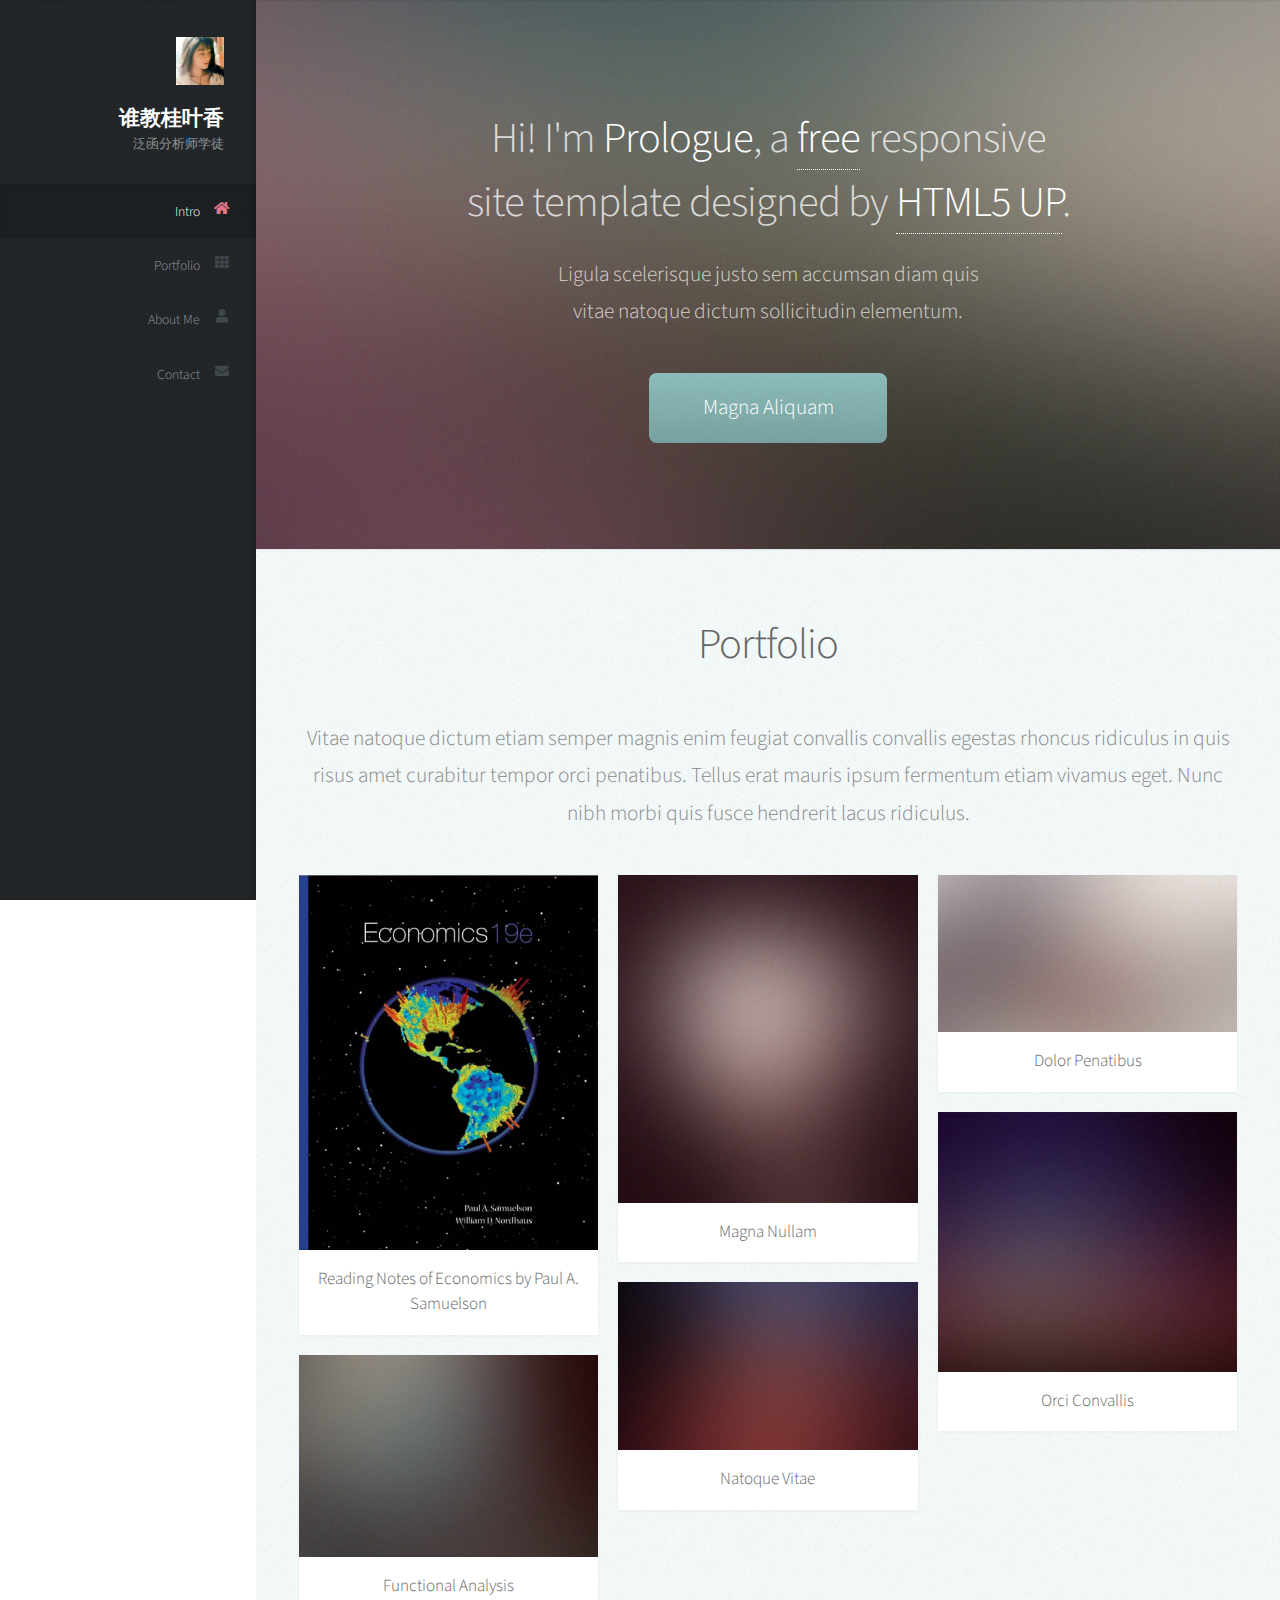
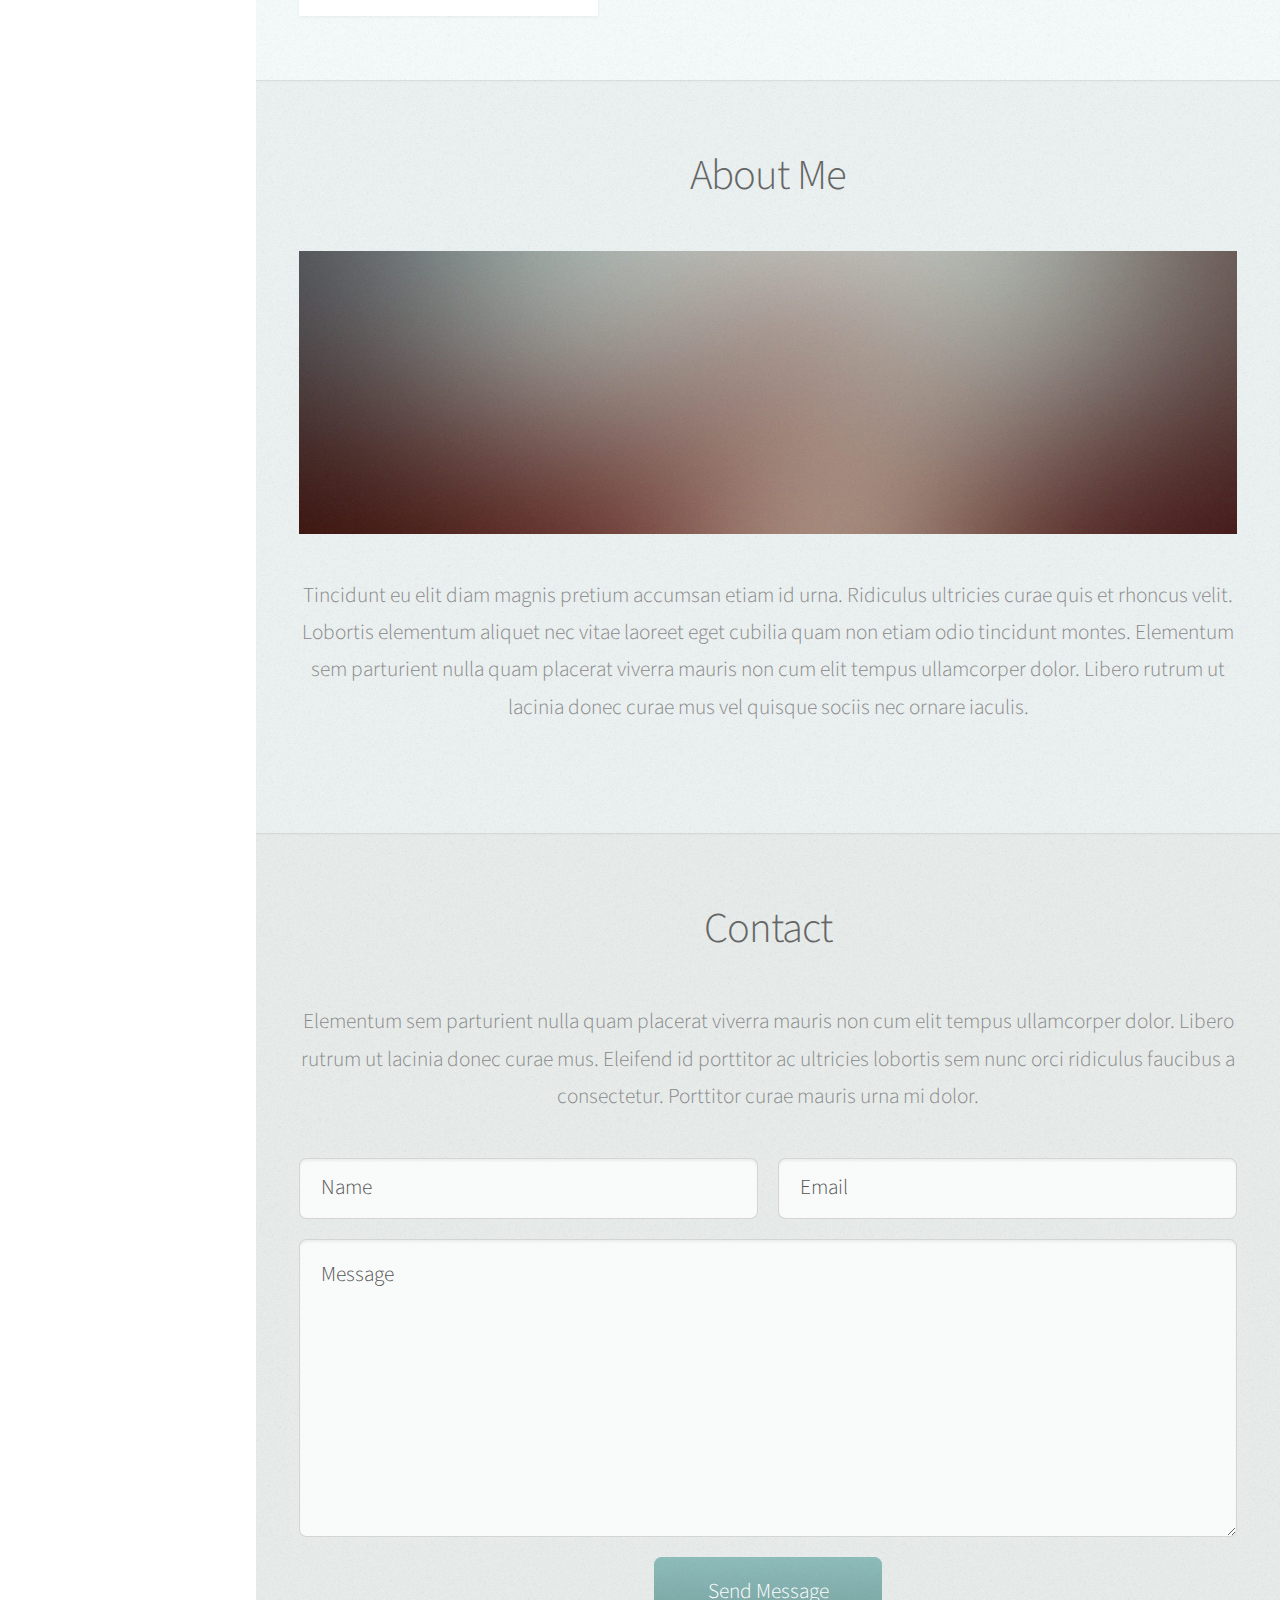
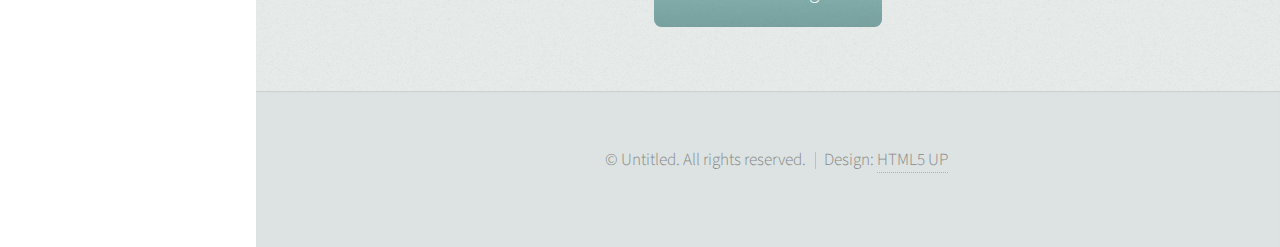
<file: index.html>
<!DOCTYPE HTML>
<!--
	Prologue by HTML5 UP
	html5up.net | @ajlkn
	Free for personal and commercial use under the CCA 3.0 license (html5up.net/license)
-->
<html>
	<head>
		<title>敝帚虽微亦自珍</title>
		<meta charset="utf-8" />
		<meta name="viewport" content="width=device-width, initial-scale=1, user-scalable=no" />
		<link rel="stylesheet" href="assets/css/main.css" />
	</head>
	<body class="is-preload">

		<!-- Header -->
			<div id="header">

				<div class="top">

					<!-- Logo -->
						<div id="logo">
							<span class="image avatar48"><img src="images/zard.jpg" alt="" /></span>
							<h1 id="title">谁教桂叶香</h1>
							<p>泛函分析师学徒</p>
						</div>

					<!-- Nav -->
						<nav id="nav">
							<ul>
								<li><a href="#top" id="top-link"><span class="icon solid fa-home">Intro</span></a></li>
								<li><a href="#portfolio" id="portfolio-link"><span class="icon solid fa-th">Portfolio</span></a></li>
								<li><a href="#about" id="about-link"><span class="icon solid fa-user">About Me</span></a></li>
								<li><a href="#contact" id="contact-link"><span class="icon solid fa-envelope">Contact</span></a></li>
							</ul>
						</nav>

				</div>




			</div>

		<!-- Main -->
			<div id="main">

				<!-- Intro -->
					<section id="top" class="one dark cover">
						<div class="container">

							<header>
								<h2 class="alt">Hi! I'm <strong>Prologue</strong>, a <a href="http://html5up.net/license">free</a> responsive<br />
								site template designed by <a href="http://html5up.net">HTML5 UP</a>.</h2>
								<p>Ligula scelerisque justo sem accumsan diam quis<br />
								vitae natoque dictum sollicitudin elementum.</p>
							</header>

							<footer>
								<a href="#portfolio" class="button scrolly">Magna Aliquam</a>
							</footer>

						</div>
					</section>

				<!-- Portfolio -->
					<section id="portfolio" class="two">
						<div class="container">

							<header>
								<h2>Portfolio</h2>
							</header>

							<p>Vitae natoque dictum etiam semper magnis enim feugiat convallis convallis
							egestas rhoncus ridiculus in quis risus amet curabitur tempor orci penatibus.
							Tellus erat mauris ipsum fermentum etiam vivamus eget. Nunc nibh morbi quis
							fusce hendrerit lacus ridiculus.</p>

							<div class="row">
								<div class="col-4 col-12-mobile">
									<article class="item">
										<a href="Economics-Samuelson.html" class="image fit"><img src="images/EconomicsCover.jpg" alt="" /></a>
										<header>
											<h3>Reading Notes of Economics by Paul A. Samuelson</h3>
										</header>
									</article>
									<article class="item">
										<a href="#" class="image fit"><img src="images/pic03.jpg" alt="" /></a>
										<header>
											<h3>Functional Analysis</h3>
										</header>
									</article>
								</div>
								<div class="col-4 col-12-mobile">
									<article class="item">
										<a href="#" class="image fit"><img src="images/pic04.jpg" alt="" /></a>
										<header>
											<h3>Magna Nullam</h3>
										</header>
									</article>
									<article class="item">
										<a href="#" class="image fit"><img src="images/pic05.jpg" alt="" /></a>
										<header>
											<h3>Natoque Vitae</h3>
										</header>
									</article>
								</div>
								<div class="col-4 col-12-mobile">
									<article class="item">
										<a href="#" class="image fit"><img src="images/pic06.jpg" alt="" /></a>
										<header>
											<h3>Dolor Penatibus</h3>
										</header>
									</article>
									<article class="item">
										<a href="#" class="image fit"><img src="images/pic07.jpg" alt="" /></a>
										<header>
											<h3>Orci Convallis</h3>
										</header>
									</article>
								</div>
							</div>

						</div>
					</section>

				<!-- About Me -->
					<section id="about" class="three">
						<div class="container">

							<header>
								<h2>About Me</h2>
							</header>

							<a href="#" class="image featured"><img src="images/pic08.jpg" alt="" /></a>

							<p>Tincidunt eu elit diam magnis pretium accumsan etiam id urna. Ridiculus
							ultricies curae quis et rhoncus velit. Lobortis elementum aliquet nec vitae
							laoreet eget cubilia quam non etiam odio tincidunt montes. Elementum sem
							parturient nulla quam placerat viverra mauris non cum elit tempus ullamcorper
							dolor. Libero rutrum ut lacinia donec curae mus vel quisque sociis nec
							ornare iaculis.</p>

						</div>
					</section>

				<!-- Contact -->
					<section id="contact" class="four">
						<div class="container">

							<header>
								<h2>Contact</h2>
							</header>

							<p>Elementum sem parturient nulla quam placerat viverra
							mauris non cum elit tempus ullamcorper dolor. Libero rutrum ut lacinia
							donec curae mus. Eleifend id porttitor ac ultricies lobortis sem nunc
							orci ridiculus faucibus a consectetur. Porttitor curae mauris urna mi dolor.</p>

							<form method="post" action="https://formspree.io/f/xwkwjerg">
								<div class="row">
									<div class="col-6 col-12-mobile"><input type="text" name="name" placeholder="Name" /></div>
									<div class="col-6 col-12-mobile"><input type="text" name="email" placeholder="Email" /></div>
									<div class="col-12">
										<textarea name="message" placeholder="Message"></textarea>
									</div>
									<div class="col-12">
										<input type="submit" value="Send Message" />
									</div>
								</div>
							</form>

						</div>
					</section>

			</div>

		<!-- Footer -->
			<div id="footer">

				<!-- Copyright -->
					<ul class="copyright">
						<li>&copy; Untitled. All rights reserved.</li><li>Design: <a href="http://html5up.net">HTML5 UP</a></li>
					</ul>

			</div>

		<!-- Scripts -->
			<script src="assets/js/jquery.min.js"></script>
			<script src="assets/js/jquery.scrolly.min.js"></script>
			<script src="assets/js/jquery.scrollex.min.js"></script>
			<script src="assets/js/browser.min.js"></script>
			<script src="assets/js/breakpoints.min.js"></script>
			<script src="assets/js/util.js"></script>
			<script src="assets/js/main.js"></script>

	</body>
</html>
</file>
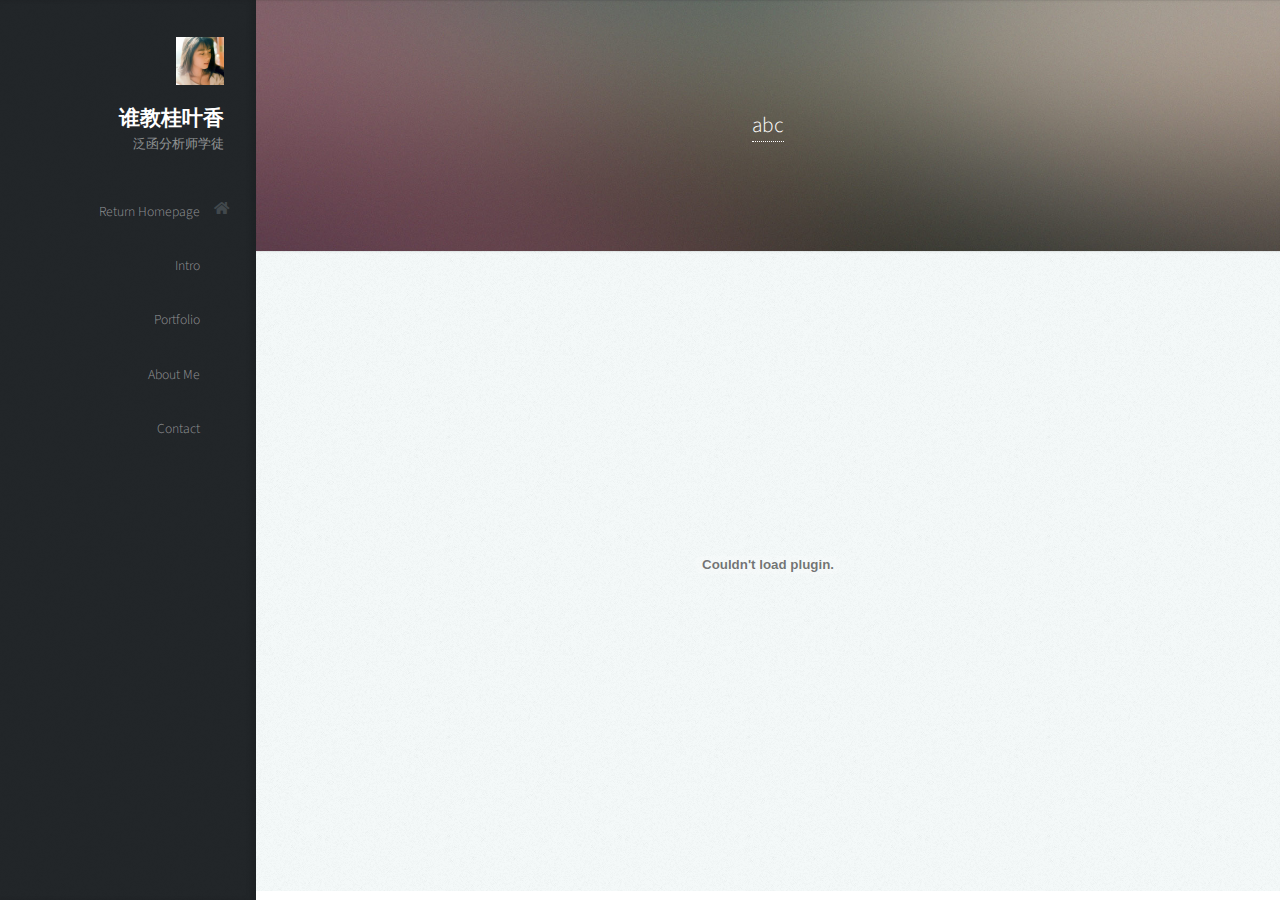
<file: Economics-Samuelson.html>
<!DOCTYPE HTML>
<!--
	Prologue by HTML5 UP
	html5up.net | @ajlkn
	Free for personal and commercial use under the CCA 3.0 license (html5up.net/license)
-->
<html>
	<head>
		<title>Prologue by HTML5 UP</title>
		<meta charset="utf-8" />
		<meta name="viewport" content="width=device-width, initial-scale=1, user-scalable=no" />
		<link rel="stylesheet" href="assets/css/main.css" />
		<style type="text/css">
			span.span1:hover {
				color: #E27689;
				border-bottom-color: rgba(255, 255, 255, 0);
			}

			li.li1:hover{
				color: #E27689;
				border-bottom-color: rgba(255, 255, 255, 0);			
			}
		</style>


	</head>
	<body class="is-preload">

		<!-- Header -->
			<div id="header">

				<div class="top">

					<!-- Logo -->
						<div id="logo">
							<span class="image avatar48"><img src="images/zard.jpg" alt="" /></span>
							<h1 id="title">谁教桂叶香</h1>
							<p>泛函分析师学徒</p>
						</div>

					<!-- Nav -->
						<nav id="nav">
							<ul>
								<li><a href="index.html" id="index-link"><span class="span1 icon solid fa-home">Return Homepage</span></a></li>								
								<li class="li1"><a href="#top" id="top-link"><span >Intro</span></a></li>
								<li><a href="#portfolio" id="portfolio-link"><span>Portfolio</span></a></li>
								<li><a href="#about" id="about-link"><span>About Me</span></a></li>
								<li><a href="#contact" id="contact-link"><span>Contact</span></a></li>
							</ul>
						</nav>

				</div>

			</div>

			<!-- Main -->
				<div id="main">
					<section class="one dark cover">
						<div class="container">
							<a>abc</a>
						</div>							
					</section>
				

		
					<section class="two">
						<div class="container">
						<embed src="pdfs/e1.pdf" height="500" width="900">	
						</div>				 
					</section>

				</div>


		<!-- Scripts -->
			<script src="assets/js/jquery.min.js"></script>
			<script src="assets/js/jquery.scrolly.min.js"></script>
			<script src="assets/js/jquery.scrollex.min.js"></script>
			<script src="assets/js/browser.min.js"></script>
			<script src="assets/js/breakpoints.min.js"></script>
			<script src="assets/js/util.js"></script>
			<script src="assets/js/main.js"></script>

	</body>
</html>
</file>
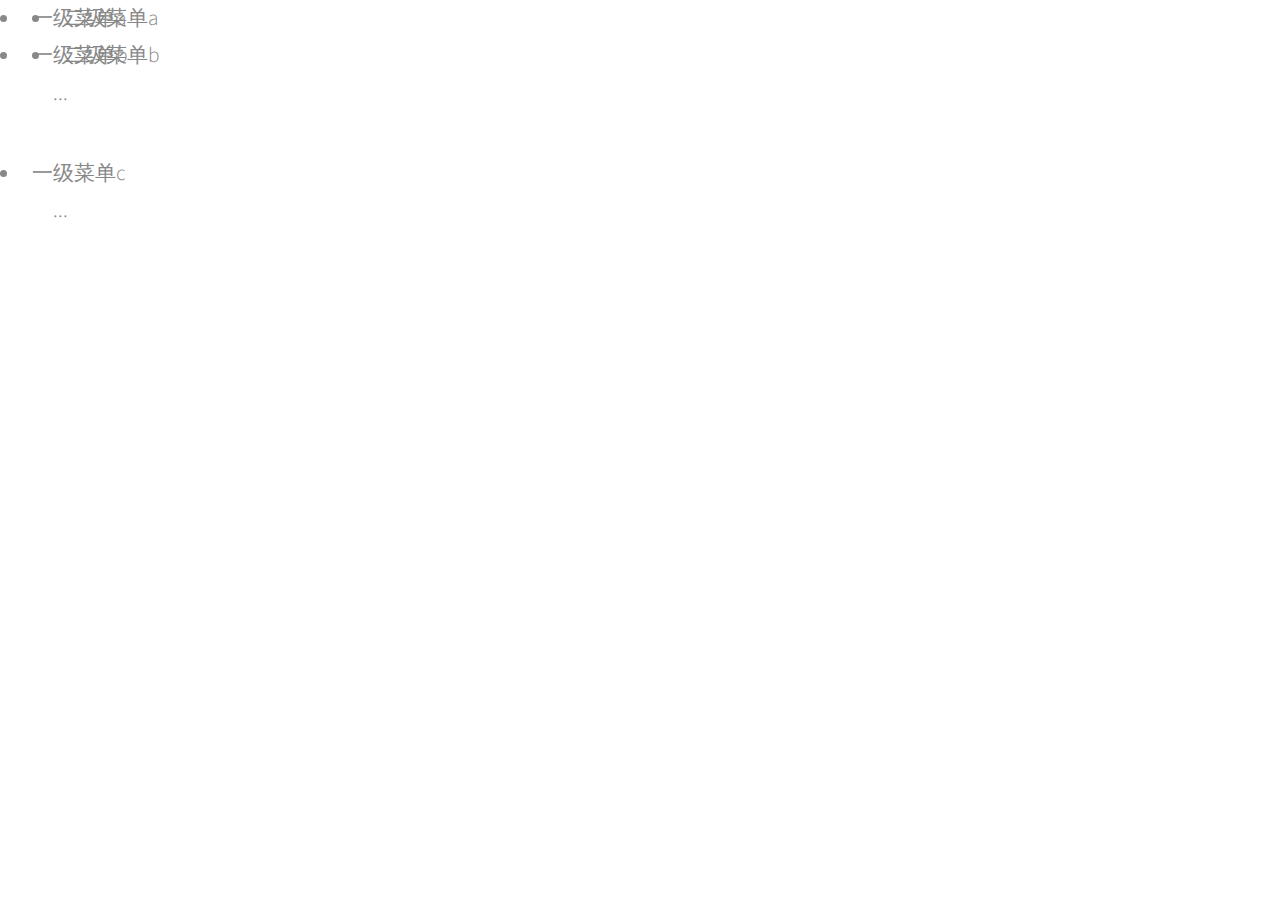
<file: test1.html>
<!DOCTYPE HTML>
<!--
	Prologue by HTML5 UP
	html5up.net | @ajlkn
	Free for personal and commercial use under the CCA 3.0 license (html5up.net/license)
-->
<html>
	<head>
		<title>Prologue by HTML5 UP</title>
		<meta charset="utf-8" />
		<meta name="viewport" content="width=device-width, initial-scale=1, user-scalable=no" />
		<link rel="stylesheet" href="assets/css/main.css" />
		<style type="text/css">
.Bul,.Cul{
    display:none;  
}
.Ali{
    position:relative;
}
.Bul{
    position:absolute;
    top:0;   
}
.Cul{
    position:absolute;
    top:0;  
}
.Ali:hover .Bul{   
    display:block;
}
.Bli:hover .Cul{  
    display:block;
}
</style>


	</head>
	<body class="is-preload">


<div>
<ul class="Aul">
    <li class="Ali">          
        <span>一级菜单a</span>
        <ul class="Bul">
            <li class="Bli">       
                <span>二级菜单a</span>
                <ul class="Cul">
                    <li class="Cli">       
                        <span>三级菜单a</span>
                    </li>
                    <li class="Cli">       
                        <span>三级菜单b</span>
                    </li>
                </ul>
            </li>
            <li class="Bli">       
                <span>二级菜单b</span>
                <ul class="Cul">   
                    <li class="Cli">       
                        <span>三级菜单a</span>
                    </li>
                    <li class="Cli">        
                        <span>三级菜单b</span>
                    </li>
                </ul>
            </li>
        </ul>
    </li>
    <li>
        <span>一级菜单b</span>
        <ul>...</ul>
    </li>
    <li class="Ali">
        <span>一级菜单c</span>
        <ul>...</ul>
    </li>
</ul>
</div>







	



		<!-- Scripts -->
			<script src="assets/js/jquery.min.js"></script>
			<script src="assets/js/jquery.scrolly.min.js"></script>
			<script src="assets/js/jquery.scrollex.min.js"></script>
			<script src="assets/js/browser.min.js"></script>
			<script src="assets/js/breakpoints.min.js"></script>
			<script src="assets/js/util.js"></script>
			<script src="assets/js/main.js"></script>

	</body>
</html>
</file>
<file: assets/css/main.css>
@import url("fontawesome-all.min.css");
@import url("https://fonts.googleapis.com/css?family=Source+Sans+Pro:300,300italic,400,600");

/*
	Prologue by HTML5 UP
	html5up.net | @ajlkn
	Free for personal and commercial use under the CCA 3.0 license (html5up.net/license)
*/

html, body, div, span, applet, object,
iframe, h1, h2, h3, h4, h5, h6, p, blockquote,
pre, a, abbr, acronym, address, big, cite,
code, del, dfn, em, img, ins, kbd, q, s, samp,
small, strike, strong, sub, sup, tt, var, b,
u, i, center, dl, dt, dd, ol, ul, li, fieldset,
form, label, legend, table, caption, tbody,
tfoot, thead, tr, th, td, article, aside,
canvas, details, embed, figure, figcaption,
footer, header, hgroup, menu, nav, output, ruby,
section, summary, time, mark, audio, video {
	margin: 0;
	padding: 0;
	border: 0;
	font-size: 100%;
	font: inherit;
	vertical-align: baseline;}

article, aside, details, figcaption, figure,
footer, header, hgroup, menu, nav, section {
	display: block;}

body {
	line-height: 1;
}

ol, ul {
	list-style: none;
}

blockquote, q {
	quotes: none;
}

	blockquote:before, blockquote:after, q:before, q:after {
		content: '';
		content: none;
	}

table {
	border-collapse: collapse;
	border-spacing: 0;
}

body {
	-webkit-text-size-adjust: none;
}

mark {
	background-color: transparent;
	color: inherit;
}

input::-moz-focus-inner {
	border: 0;
	padding: 0;
}

input, select, textarea {
	-moz-appearance: none;
	-webkit-appearance: none;
	-ms-appearance: none;
	appearance: none;
}

/* Basic */

	html {
		box-sizing: border-box;
	}

	*, *:before, *:after {
		box-sizing: inherit;
	}

	body {
		background: #fff;
		font-family: 'Source Sans Pro', sans-serif;
		font-size: 19pt;
		font-weight: 300;
		line-height: 1.75em;
		color: #888;
	}

		body.is-preload *, body.is-preload *:before, body.is-preload *:after {
			-moz-animation: none !important;
			-webkit-animation: none !important;
			-ms-animation: none !important;
			animation: none !important;
			-moz-transition: none !important;
			-webkit-transition: none !important;
			-ms-transition: none !important;
			transition: none !important;
		}

	input, textarea, select {
		font-family: 'Source Sans Pro', sans-serif;
		font-size: 19pt;
		font-weight: 300;
		line-height: 1.75em;
		color: #888;
	}

	h1, h2, h3, h4, h5, h6 {
		font-weight: 300;
		color: #666;
		line-height: 1.5em;
	}

	h1 a, h2 a, h3 a, h4 a, h5 a, h6 a {
		color: inherit;
		text-decoration: none;
	}

		h1 a strong, h2 a strong, h3 a strong, h4 a strong, h5 a strong, h6 a strong {
			color: #333;
		}

	h2 {
		font-size: 2em;
		letter-spacing: -1px;
	}

		h2.alt {
			color: #888;
		}

			h2.alt strong {
				color: #666;
			}

	h3 {
		font-size: 1.5em;
	}

	header {
		margin: 0 0 2em 0;
	}

		header > p {
			margin: 1em 0 0 0;
		}

	footer {
		margin: 2em 0 0 0;
	}

	strong, b {
		font-weight: 300;
		color: #666;
	}

	em, i {
		font-style: italic;
	}

	a {
		text-decoration: none;
		color: inherit;
		border-bottom: dotted 1px rgba(128, 128, 128, 0.5);
		-moz-transition: color 0.35s ease-in-out, border-bottom-color 0.35s ease-in-out;
		-webkit-transition: color 0.35s ease-in-out, border-bottom-color 0.35s ease-in-out;
		-ms-transition: color 0.35s ease-in-out, border-bottom-color 0.35s ease-in-out;
		transition: color 0.35s ease-in-out, border-bottom-color 0.35s ease-in-out;
		outline: 0;
	}

		a:hover {
			color: #E27689;
			border-bottom-color: rgba(255, 255, 255, 0);
		}

	sub {
		position: relative;
		top: 0.5em;
		font-size: 0.8em;
	}

	sup {
		position: relative;
		top: -0.5em;
		font-size: 0.8em;
	}

	hr {
		border: 0;
		border-top: solid 1px #ddd;
	}

	blockquote {
		border-left: solid 0.5em #ddd;
		padding: 1em 0 1em 2em;
		font-style: italic;
	}

	p, ul, ol, dl, table {
		margin-bottom: 2em;
	}

	br.clear {
		clear: both;
	}

/* Container */

	.container {
		margin: 0 auto;
		max-width: 100%;
		width: 1400px;
	}

		@media screen and (min-width: 961px) and (max-width: 1880px) {

			.container {
				width: 1200px;
			}

		}

		@media screen and (min-width: 961px) and (max-width: 1620px) {

			.container {
				width: 960px;
			}

		}

		@media screen and (min-width: 961px) and (max-width: 1320px) {

			.container {
				width: 100%;
			}

		}

		@media screen and (max-width: 960px) {

			.container {
				width: 100%;
			}

		}

		@media screen and (max-width: 736px) {

			.container {
				width: 100%;
			}

		}

/* Row */

	.row {
		display: flex;
		flex-wrap: wrap;
		box-sizing: border-box;
		align-items: stretch;
	}

		.row > * {
			box-sizing: border-box;
		}

		.row.gtr-uniform > * > :last-child {
			margin-bottom: 0;
		}

		.row.aln-left {
			justify-content: flex-start;
		}

		.row.aln-center {
			justify-content: center;
		}

		.row.aln-right {
			justify-content: flex-end;
		}

		.row.aln-top {
			align-items: flex-start;
		}

		.row.aln-middle {
			align-items: center;
		}

		.row.aln-bottom {
			align-items: flex-end;
		}

		.row > .imp {
			order: -1;
		}

		.row > .col-1 {
			width: 8.33333%;
		}

		.row > .off-1 {
			margin-left: 8.33333%;
		}

		.row > .col-2 {
			width: 16.66667%;
		}

		.row > .off-2 {
			margin-left: 16.66667%;
		}

		.row > .col-3 {
			width: 25%;
		}

		.row > .off-3 {
			margin-left: 25%;
		}

		.row > .col-4 {
			width: 33.33333%;
		}

		.row > .off-4 {
			margin-left: 33.33333%;
		}

		.row > .col-5 {
			width: 41.66667%;
		}

		.row > .off-5 {
			margin-left: 41.66667%;
		}

		.row > .col-6 {
			width: 50%;
		}

		.row > .off-6 {
			margin-left: 50%;
		}

		.row > .col-7 {
			width: 58.33333%;
		}

		.row > .off-7 {
			margin-left: 58.33333%;
		}

		.row > .col-8 {
			width: 66.66667%;
		}

		.row > .off-8 {
			margin-left: 66.66667%;
		}

		.row > .col-9 {
			width: 75%;
		}

		.row > .off-9 {
			margin-left: 75%;
		}

		.row > .col-10 {
			width: 83.33333%;
		}

		.row > .off-10 {
			margin-left: 83.33333%;
		}

		.row > .col-11 {
			width: 91.66667%;
		}

		.row > .off-11 {
			margin-left: 91.66667%;
		}

		.row > .col-12 {
			width: 100%;
		}

		.row > .off-12 {
			margin-left: 100%;
		}

		.row.gtr-0 {
			margin-top: 0px;
			margin-left: 0px;
		}

			.row.gtr-0 > * {
				padding: 0px 0 0 0px;
			}

			.row.gtr-0.gtr-uniform {
				margin-top: 0px;
			}

				.row.gtr-0.gtr-uniform > * {
					padding-top: 0px;
				}

		.row.gtr-25 {
			margin-top: -10px;
			margin-left: -10px;
		}

			.row.gtr-25 > * {
				padding: 10px 0 0 10px;
			}

			.row.gtr-25.gtr-uniform {
				margin-top: -10px;
			}

				.row.gtr-25.gtr-uniform > * {
					padding-top: 10px;
				}

		.row.gtr-50 {
			margin-top: -20px;
			margin-left: -20px;
		}

			.row.gtr-50 > * {
				padding: 20px 0 0 20px;
			}

			.row.gtr-50.gtr-uniform {
				margin-top: -20px;
			}

				.row.gtr-50.gtr-uniform > * {
					padding-top: 20px;
				}

		.row {
			margin-top: -40px;
			margin-left: -40px;
		}

			.row > * {
				padding: 40px 0 0 40px;
			}

			.row.gtr-uniform {
				margin-top: -40px;
			}

				.row.gtr-uniform > * {
					padding-top: 40px;
				}

		.row.gtr-150 {
			margin-top: -60px;
			margin-left: -60px;
		}

			.row.gtr-150 > * {
				padding: 60px 0 0 60px;
			}

			.row.gtr-150.gtr-uniform {
				margin-top: -60px;
			}

				.row.gtr-150.gtr-uniform > * {
					padding-top: 60px;
				}

		.row.gtr-200 {
			margin-top: -80px;
			margin-left: -80px;
		}

			.row.gtr-200 > * {
				padding: 80px 0 0 80px;
			}

			.row.gtr-200.gtr-uniform {
				margin-top: -80px;
			}

				.row.gtr-200.gtr-uniform > * {
					padding-top: 80px;
				}

		@media screen and (min-width: 961px) and (max-width: 1880px) {

			.row {
				display: flex;
				flex-wrap: wrap;
				box-sizing: border-box;
				align-items: stretch;
			}

				.row > * {
					box-sizing: border-box;
				}

				.row.gtr-uniform > * > :last-child {
					margin-bottom: 0;
				}

				.row.aln-left {
					justify-content: flex-start;
				}

				.row.aln-center {
					justify-content: center;
				}

				.row.aln-right {
					justify-content: flex-end;
				}

				.row.aln-top {
					align-items: flex-start;
				}

				.row.aln-middle {
					align-items: center;
				}

				.row.aln-bottom {
					align-items: flex-end;
				}

				.row > .imp-wide {
					order: -1;
				}

				.row > .col-1-wide {
					width: 8.33333%;
				}

				.row > .off-1-wide {
					margin-left: 8.33333%;
				}

				.row > .col-2-wide {
					width: 16.66667%;
				}

				.row > .off-2-wide {
					margin-left: 16.66667%;
				}

				.row > .col-3-wide {
					width: 25%;
				}

				.row > .off-3-wide {
					margin-left: 25%;
				}

				.row > .col-4-wide {
					width: 33.33333%;
				}

				.row > .off-4-wide {
					margin-left: 33.33333%;
				}

				.row > .col-5-wide {
					width: 41.66667%;
				}

				.row > .off-5-wide {
					margin-left: 41.66667%;
				}

				.row > .col-6-wide {
					width: 50%;
				}

				.row > .off-6-wide {
					margin-left: 50%;
				}

				.row > .col-7-wide {
					width: 58.33333%;
				}

				.row > .off-7-wide {
					margin-left: 58.33333%;
				}

				.row > .col-8-wide {
					width: 66.66667%;
				}

				.row > .off-8-wide {
					margin-left: 66.66667%;
				}

				.row > .col-9-wide {
					width: 75%;
				}

				.row > .off-9-wide {
					margin-left: 75%;
				}

				.row > .col-10-wide {
					width: 83.33333%;
				}

				.row > .off-10-wide {
					margin-left: 83.33333%;
				}

				.row > .col-11-wide {
					width: 91.66667%;
				}

				.row > .off-11-wide {
					margin-left: 91.66667%;
				}

				.row > .col-12-wide {
					width: 100%;
				}

				.row > .off-12-wide {
					margin-left: 100%;
				}

				.row.gtr-0 {
					margin-top: 0px;
					margin-left: 0px;
				}

					.row.gtr-0 > * {
						padding: 0px 0 0 0px;
					}

					.row.gtr-0.gtr-uniform {
						margin-top: 0px;
					}

						.row.gtr-0.gtr-uniform > * {
							padding-top: 0px;
						}

				.row.gtr-25 {
					margin-top: -10px;
					margin-left: -10px;
				}

					.row.gtr-25 > * {
						padding: 10px 0 0 10px;
					}

					.row.gtr-25.gtr-uniform {
						margin-top: -10px;
					}

						.row.gtr-25.gtr-uniform > * {
							padding-top: 10px;
						}

				.row.gtr-50 {
					margin-top: -20px;
					margin-left: -20px;
				}

					.row.gtr-50 > * {
						padding: 20px 0 0 20px;
					}

					.row.gtr-50.gtr-uniform {
						margin-top: -20px;
					}

						.row.gtr-50.gtr-uniform > * {
							padding-top: 20px;
						}

				.row {
					margin-top: -40px;
					margin-left: -40px;
				}

					.row > * {
						padding: 40px 0 0 40px;
					}

					.row.gtr-uniform {
						margin-top: -40px;
					}

						.row.gtr-uniform > * {
							padding-top: 40px;
						}

				.row.gtr-150 {
					margin-top: -60px;
					margin-left: -60px;
				}

					.row.gtr-150 > * {
						padding: 60px 0 0 60px;
					}

					.row.gtr-150.gtr-uniform {
						margin-top: -60px;
					}

						.row.gtr-150.gtr-uniform > * {
							padding-top: 60px;
						}

				.row.gtr-200 {
					margin-top: -80px;
					margin-left: -80px;
				}

					.row.gtr-200 > * {
						padding: 80px 0 0 80px;
					}

					.row.gtr-200.gtr-uniform {
						margin-top: -80px;
					}

						.row.gtr-200.gtr-uniform > * {
							padding-top: 80px;
						}

		}

		@media screen and (min-width: 961px) and (max-width: 1620px) {

			.row {
				display: flex;
				flex-wrap: wrap;
				box-sizing: border-box;
				align-items: stretch;
			}

				.row > * {
					box-sizing: border-box;
				}

				.row.gtr-uniform > * > :last-child {
					margin-bottom: 0;
				}

				.row.aln-left {
					justify-content: flex-start;
				}

				.row.aln-center {
					justify-content: center;
				}

				.row.aln-right {
					justify-content: flex-end;
				}

				.row.aln-top {
					align-items: flex-start;
				}

				.row.aln-middle {
					align-items: center;
				}

				.row.aln-bottom {
					align-items: flex-end;
				}

				.row > .imp-normal {
					order: -1;
				}

				.row > .col-1-normal {
					width: 8.33333%;
				}

				.row > .off-1-normal {
					margin-left: 8.33333%;
				}

				.row > .col-2-normal {
					width: 16.66667%;
				}

				.row > .off-2-normal {
					margin-left: 16.66667%;
				}

				.row > .col-3-normal {
					width: 25%;
				}

				.row > .off-3-normal {
					margin-left: 25%;
				}

				.row > .col-4-normal {
					width: 33.33333%;
				}

				.row > .off-4-normal {
					margin-left: 33.33333%;
				}

				.row > .col-5-normal {
					width: 41.66667%;
				}

				.row > .off-5-normal {
					margin-left: 41.66667%;
				}

				.row > .col-6-normal {
					width: 50%;
				}

				.row > .off-6-normal {
					margin-left: 50%;
				}

				.row > .col-7-normal {
					width: 58.33333%;
				}

				.row > .off-7-normal {
					margin-left: 58.33333%;
				}

				.row > .col-8-normal {
					width: 66.66667%;
				}

				.row > .off-8-normal {
					margin-left: 66.66667%;
				}

				.row > .col-9-normal {
					width: 75%;
				}

				.row > .off-9-normal {
					margin-left: 75%;
				}

				.row > .col-10-normal {
					width: 83.33333%;
				}

				.row > .off-10-normal {
					margin-left: 83.33333%;
				}

				.row > .col-11-normal {
					width: 91.66667%;
				}

				.row > .off-11-normal {
					margin-left: 91.66667%;
				}

				.row > .col-12-normal {
					width: 100%;
				}

				.row > .off-12-normal {
					margin-left: 100%;
				}

				.row.gtr-0 {
					margin-top: 0px;
					margin-left: 0px;
				}

					.row.gtr-0 > * {
						padding: 0px 0 0 0px;
					}

					.row.gtr-0.gtr-uniform {
						margin-top: 0px;
					}

						.row.gtr-0.gtr-uniform > * {
							padding-top: 0px;
						}

				.row.gtr-25 {
					margin-top: -10px;
					margin-left: -10px;
				}

					.row.gtr-25 > * {
						padding: 10px 0 0 10px;
					}

					.row.gtr-25.gtr-uniform {
						margin-top: -10px;
					}

						.row.gtr-25.gtr-uniform > * {
							padding-top: 10px;
						}

				.row.gtr-50 {
					margin-top: -20px;
					margin-left: -20px;
				}

					.row.gtr-50 > * {
						padding: 20px 0 0 20px;
					}

					.row.gtr-50.gtr-uniform {
						margin-top: -20px;
					}

						.row.gtr-50.gtr-uniform > * {
							padding-top: 20px;
						}

				.row {
					margin-top: -40px;
					margin-left: -40px;
				}

					.row > * {
						padding: 40px 0 0 40px;
					}

					.row.gtr-uniform {
						margin-top: -40px;
					}

						.row.gtr-uniform > * {
							padding-top: 40px;
						}

				.row.gtr-150 {
					margin-top: -60px;
					margin-left: -60px;
				}

					.row.gtr-150 > * {
						padding: 60px 0 0 60px;
					}

					.row.gtr-150.gtr-uniform {
						margin-top: -60px;
					}

						.row.gtr-150.gtr-uniform > * {
							padding-top: 60px;
						}

				.row.gtr-200 {
					margin-top: -80px;
					margin-left: -80px;
				}

					.row.gtr-200 > * {
						padding: 80px 0 0 80px;
					}

					.row.gtr-200.gtr-uniform {
						margin-top: -80px;
					}

						.row.gtr-200.gtr-uniform > * {
							padding-top: 80px;
						}

		}

		@media screen and (min-width: 961px) and (max-width: 1320px) {

			.row {
				display: flex;
				flex-wrap: wrap;
				box-sizing: border-box;
				align-items: stretch;
			}

				.row > * {
					box-sizing: border-box;
				}

				.row.gtr-uniform > * > :last-child {
					margin-bottom: 0;
				}

				.row.aln-left {
					justify-content: flex-start;
				}

				.row.aln-center {
					justify-content: center;
				}

				.row.aln-right {
					justify-content: flex-end;
				}

				.row.aln-top {
					align-items: flex-start;
				}

				.row.aln-middle {
					align-items: center;
				}

				.row.aln-bottom {
					align-items: flex-end;
				}

				.row > .imp-narrow {
					order: -1;
				}

				.row > .col-1-narrow {
					width: 8.33333%;
				}

				.row > .off-1-narrow {
					margin-left: 8.33333%;
				}

				.row > .col-2-nar

				row {
					width: 16.66667%;
				}

				.row > .off-2-narrow {
					margin-left: 16.66667%;
				}

				.row > .col-3-narrow {
					width: 25%;
				}

				.row > .off-3-narrow {
					margin-left: 25%;
				}

				.row > .col-4-narrow {
					width: 33.33333%;
				}

				.row > .off-4-narrow {
					margin-left: 33.33333%;
				}

				.row > .col-5-narrow {
					width: 41.66667%;
				}

				.row > .off-5-narrow {
					margin-left: 41.66667%;
				}

				.row > .col-6-narrow {
					width: 50%;
				}

				.row > .off-6-narrow {
					margin-left: 50%;
				}

				.row > .col-7-narrow {
					width: 58.33333%;
				}

				.row > .off-7-narrow {
					margin-left: 58.33333%;
				}

				.row > .col-8-narrow {
					width: 66.66667%;
				}

				.row > .off-8-narrow {
					margin-left: 66.66667%;
				}

				.row > .col-9-narrow {
					width: 75%;
				}

				.row > .off-9-narrow {
					margin-left: 75%;
				}

				.row > .col-10-narrow {
					width: 83.33333%;
				}

				.row > .off-10-narrow {
					margin-left: 83.33333%;
				}

				.row > .col-11-narrow {
					width: 91.66667%;
				}

				.row > .off-11-narrow {
					margin-left: 91.66667%;
				}

				.row > .col-12-narrow {
					width: 100%;
				}

				.row > .off-12-narrow {
					margin-left: 100%;
				}

				.row.gtr-0 {
					margin-top: 0px;
					margin-left: 0px;
				}

					.row.gtr-0 > * {
						padding: 0px 0 0 0px;
					}

					.row.gtr-0.gtr-uniform {
						margin-top: 0px;
					}

						.row.gtr-0.gtr-uniform > * {
							padding-top: 0px;
						}

				.row.gtr-25 {
					margin-top: -5px;
					margin-left: -5px;
				}

					.row.gtr-25 > * {
						padding: 5px 0 0 5px;
					}

					.row.gtr-25.gtr-uniform {
						margin-top: -5px;
					}

						.row.gtr-25.gtr-uniform > * {
							padding-top: 5px;
						}

				.row.gtr-50 {
					margin-top: -10px;
					margin-left: -10px;
				}

					.row.gtr-50 > * {
						padding: 10px 0 0 10px;
					}

					.row.gtr-50.gtr-uniform {
						margin-top: -10px;
					}

						.row.gtr-50.gtr-uniform > * {
							padding-top: 10px;
						}

				.row {
					margin-top: -20px;
					margin-left: -20px;
				}

					.row > * {
						padding: 20px 0 0 20px;
					}

					.row.gtr-uniform {
						margin-top: -20px;
					}

						.row.gtr-uniform > * {
							padding-top: 20px;
						}

				.row.gtr-150 {
					margin-top: -30px;
					margin-left: -30px;
				}

					.row.gtr-150 > * {
						padding: 30px 0 0 30px;
					}

					.row.gtr-150.gtr-uniform {
						margin-top: -30px;
					}

						.row.gtr-150.gtr-uniform > * {
							padding-top: 30px;
						}

				.row.gtr-200 {
					margin-top: -40px;
					margin-left: -40px;
				}

					.row.gtr-200 > * {
						padding: 40px 0 0 40px;
					}

					.row.gtr-200.gtr-uniform {
						margin-top: -40px;
					}

						.row.gtr-200.gtr-uniform > * {
							padding-top: 40px;
						}

		}

		@media screen and (max-width: 960px) {

			.row {
				display: flex;
				flex-wrap: wrap;
				box-sizing: border-box;
				align-items: stretch;
			}

				.row > * {
					box-sizing: border-box;
				}

				.row.gtr-uniform > * > :last-child {
					margin-bottom: 0;
				}

				.row.aln-left {
					justify-content: flex-start;
				}

				.row.aln-center {
					justify-content: center;
				}

				.row.aln-right {
					justify-content: flex-end;
				}

				.row.aln-top {
					align-items: flex-start;
				}

				.row.aln-middle {
					align-items: center;
				}

				.row.aln-bottom {
					align-items: flex-end;
				}

				.row > .imp-narrower {
					order: -1;
				}

				.row > .col-1-narrower {
					width: 8.33333%;
				}

				.row > .off-1-narrower {
					margin-left: 8.33333%;
				}

				.row > .col-2-narrower {
					width: 16.66667%;
				}

				.row > .off-2-narrower {
					margin-left: 16.66667%;
				}

				.row > .col-3-narrower {
					width: 25%;
				}

				.row > .off-3-narrower {
					margin-left: 25%;
				}

				.row > .col-4-narrower {
					width: 33.33333%;
				}

				.row > .off-4-narrower {
					margin-left: 33.33333%;
				}

				.row > .col-5-narrower {
					width: 41.66667%;
				}

				.row > .off-5-narrower {
					margin-left: 41.66667%;
				}

				.row > .col-6-narrower {
					width: 50%;
				}

				.row > .off-6-narrower {
					margin-left: 50%;
				}

				.row > .col-7-narrower {
					width: 58.33333%;
				}

				.row > .off-7-narrower {
					margin-left: 58.33333%;
				}

				.row > .col-8-narrower {
					width: 66.66667%;
				}

				.row > .off-8-narrower {
					margin-left: 66.66667%;
				}

				.row > .col-9-narrower {
					width: 75%;
				}

				.row > .off-9-narrower {
					margin-left: 75%;
				}

				.row > .col-10-narrower {
					width: 83.33333%;
				}

				.row > .off-10-narrower {
					margin-left: 83.33333%;
				}

				.row > .col-11-narrower {
					width: 91.66667%;
				}

				.row > .off-11-narrower {
					margin-left: 91.66667%;
				}

				.row > .col-12-narrower {
					width: 100%;
				}

				.row > .off-12-narrower {
					margin-left: 100%;
				}

				.row.gtr-0 {
					margin-top: 0px;
					margin-left: 0px;
				}

					.row.gtr-0 > * {
						padding: 0px 0 0 0px;
					}

					.row.gtr-0.gtr-uniform {
						margin-top: 0px;
					}

						.row.gtr-0.gtr-uniform > * {
							padding-top: 0px;
						}

				.row.gtr-25 {
					margin-top: -5px;
					margin-left: -5px;
				}

					.row.gtr-25 > * {
						padding: 5px 0 0 5px;
					}

					.row.gtr-25.gtr-uniform {
						margin-top: -5px;
					}

						.row.gtr-25.gtr-uniform > * {
							padding-top: 5px;
						}

				.row.gtr-50 {
					margin-top: -10px;
					margin-left: -10px;
				}

					.row.gtr-50 > * {
						padding: 10px 0 0 10px;
					}

					.row.gtr-50.gtr-uniform {
						margin-top: -10px;
					}

						.row.gtr-50.gtr-uniform > * {
							padding-top: 10px;
						}

				.row {
					margin-top: -20px;
					margin-left: -20px;
				}

					.row > * {
						padding: 20px 0 0 20px;
					}

					.row.gtr-uniform {
						margin-top: -20px;
					}

						.row.gtr-uniform > * {
							padding-top: 20px;
						}

				.row.gtr-150 {
					margin-top: -30px;
					margin-left: -30px;
				}

					.row.gtr-150 > * {
						padding: 30px 0 0 30px;
					}

					.row.gtr-150.gtr-uniform {
						margin-top: -30px;
					}

						.row.gtr-150.gtr-uniform > * {
							padding-top: 30px;
						}

				.row.gtr-200 {
					margin-top: -40px;
					margin-left: -40px;
				}

					.row.gtr-200 > * {
						padding: 40px 0 0 40px;
					}

					.row.gtr-200.gtr-uniform {
						margin-top: -40px;
					}

						.row.gtr-200.gtr-uniform > * {
							padding-top: 40px;
						}

		}

		@media screen and (max-width: 736px) {

			.row {
				display: flex;
				flex-wrap: wrap;
				box-sizing: border-box;
				align-items: stretch;
			}

				.row > * {
					box-sizing: border-box;
				}

				.row.gtr-uniform > * > :last-child {
					margin-bottom: 0;
				}

				.row.aln-left {
					justify-content: flex-start;
				}

				.row.aln-center {
					justify-content: center;
				}

				.row.aln-right {
					justify-content: flex-end;
				}

				.row.aln-top {
					align-items: flex-start;
				}

				.row.aln-middle {
					align-items: center;
				}

				.row.aln-bottom {
					align-items: flex-end;
				}

				.row > .imp-mobile {
					order: -1;
				}

				.row > .col-1-mobile {
					width: 8.33333%;
				}

				.row > .off-1-mobile {
					margin-left: 8.33333%;
				}

				.row > .col-2-mobile {
					width: 16.66667%;
				}

				.row > .off-2-mobile {
					margin-left: 16.66667%;
				}

				.row > .col-3-mobile {
					width: 25%;
				}

				.row > .off-3-mobile {
					margin-left: 25%;
				}

				.row > .col-4-mobile {
					width: 33.33333%;
				}

				.row > .off-4-mobile {
					margin-left: 33.33333%;
				}

				.row > .col-5-mobile {
					width: 41.66667%;
				}

				.row > .off-5-mobile {
					margin-left: 41.66667%;
				}

				.row > .col-6-mobile {
					width: 50%;
				}

				.row > .off-6-mobile {
					margin-left: 50%;
				}

				.row > .col-7-mobile {
					width: 58.33333%;
				}

				.row > .off-7-mobile {
					margin-left: 58.33333%;
				}

				.row > .col-8-mobile {
					width: 66.66667%;
				}

				.row > .off-8-mobile {
					margin-left: 66.66667%;
				}

				.row > .col-9-mobile {
					width: 75%;
				}

				.row > .off-9-mobile {
					margin-left: 75%;
				}

				.row > .col-10-mobile {
					width: 83.33333%;
				}

				.row > .off-10-mobile {
					margin-left: 83.33333%;
				}

				.row > .col-11-mobile {
					width: 91.66667%;
				}

				.row > .off-11-mobile {
					margin-left: 91.66667%;
				}

				.row > .col-12-mobile {
					width: 100%;
				}

				.row > .off-12-mobile {
					margin-left: 100%;
				}

				.row.gtr-0 {
					margin-top: 0px;
					margin-left: 0px;
				}

					.row.gtr-0 > * {
						padding: 0px 0 0 0px;
					}

					.row.gtr-0.gtr-uniform {
						margin-top: 0px;
					}

						.row.gtr-0.gtr-uniform > * {
							padding-top: 0px;
						}

				.row.gtr-25 {
					margin-top: -5px;
					margin-left: -5px;
				}

					.row.gtr-25 > * {
						padding: 5px 0 0 5px;
					}

					.row.gtr-25.gtr-uniform {
						margin-top: -5px;
					}

						.row.gtr-25.gtr-uniform > * {
							padding-top: 5px;
						}

				.row.gtr-50 {
					margin-top: -10px;
					margin-left: -10px;
				}

					.row.gtr-50 > * {
						padding: 10px 0 0 10px;
					}

					.row.gtr-50.gtr-uniform {
						margin-top: -10px;
					}

						.row.gtr-50.gtr-uniform > * {
							padding-top: 10px;
						}

				.row {
					margin-top: -20px;
					margin-left: -20px;
				}

					.row > * {
						padding: 20px 0 0 20px;
					}

					.row.gtr-uniform {
						margin-top: -20px;
					}

						.row.gtr-uniform > * {
							padding-top: 20px;
						}

				.row.gtr-150 {
					margin-top: -30px;
					margin-left: -30px;
				}

					.row.gtr-150 > * {
						padding: 30px 0 0 30px;
					}

					.row.gtr-150.gtr-uniform {
						margin-top: -30px;
					}

						.row.gtr-150.gtr-uniform > * {
							padding-top: 30px;
						}

				.row.gtr-200 {
					margin-top: -40px;
					margin-left: -40px;
				}

					.row.gtr-200 > * {
						padding: 40px 0 0 40px;
					}

					.row.gtr-200.gtr-uniform {
						margin-top: -40px;
					}

						.row.gtr-200.gtr-uniform > * {
							padding-top: 40px;
						}

		}

/* Sections/Article */

	section, article {
		margin-bottom: 3em;
	}

		section > :last-child,
		section > .container, section:last-child, article > :last-child,
		article > .container, article:last-child {
			margin-bottom: 0;
		}

		.row > section, .row > article {
			margin-bottom: 0;
		}

/* Image */

	.image {
		display: inline-block;
		border: 0;
	}

		.image img {
			display: block;
			width: 100%;
		}

		.image.avatar48 {
			width: 48px;
			height: 48px;
			background: #f00;
		}

			.image.avatar48 img {
				width: 48px;
				height: 48px;
			}

		.image.fit {
			display: block;
			width: 100%;
		}

		.image.featured {
			display: block;
			width: 100%;
			margin: 0 0 2em 0;
		}

		.image.left {
			float: left;
			margin: 0 2em 2em 0;
		}

		.image.centered {
			display: block;
			margin: 0 0 2em 0;
		}

			.image.centered img {
				margin: 0 auto;
				width: auto;
			}

/* List */

	ul {
		list-style: disc;
		padding-left: 1em;
	}

		ul li {
			padding-left: 0.5em;
		}

	ol {
		list-style: decimal;
		padding-left: 1.25em;
	}

		ol li {
			padding-left: 0.25em;
		}

/* Icons */

	ul.icons {
		cursor: def

		t;
		list-style: none;
		padding-left: 0;
	}

		ul.icons li {
			display: inline-block;
			padding-left: 0;
		}

		ul.icons a {
			display: inline-block;
			width: 2em;
			height: 2em;
			line-height: 2em;
			text-align: center;
			border: 0;
		}

/* Form */

	form label {
		display: block;
		text-align: left;
		margin-bottom: 0.5em;
	}

	form input[type="text"],
	form input[type="email"],
	form input[type="password"],
	form select,
	form textarea {
		position: relative;
		-webkit-appearance: none;
		display: block;
		border: 0;
		outline: 0;
		background: #fff;
		background: rgba(255, 255, 255, 0.75);
		width: 100%;
		border-radius: 0.35em;
		padding: 0.75em 1em 0.75em 1em;
		box-shadow: inset 0 0.1em 0.1em 0 rgba(0, 0, 0, 0.05);
		border: solid 1px rgba(0, 0, 0, 0.15);
		-moz-transition: all 0.35s ease-in-out;
		-webkit-transition: all 0.35s ease-in-out;
		-ms-transition: all 0.35s ease-in-out;
		transition: all 0.35s ease-in-out;
	}

		form input[type="text"]:focus,
		form input[type="email"]:focus,
		form input[type="password"]:focus,
		form select:focus,
		form textarea:focus {
			box-shadow: 0 0 2px 1px #8ebebc;
			background: #fff;
		}

	form input[type="text"],
	form input[type="email"],
	form input[type="password"],
	form select {
		line-height: 1.25em;
	}

	form textarea {
		min-height: 14em;
	}

	form ::-webkit-input-placeholder {
		color: #555 !important;
	}

	form :-moz-placeholder {
		color: #555 !important;
	}

	form ::-moz-placeholder {
		color: #555 !important;
	}

	form :-ms-input-placeholder {
		color: #555 !important;
	}

	form ::-moz-focus-inner {
		border: 0;
	}

/* Table */

	table {
		width: 100%;
		text-align: left;
	}

		table tbody tr:nth-child(2n+2) {
			background: #f4f4f4;
		}

		table td {
			padding: 0.5em 1em 0.5em 1em;
		}

		table th {
			text-align: left;
			padding: 0.5em 1em 0.5em 1em;
			color: #fff;
			background: #222729 url("images/overlay.png");
		}

		table thead {
			background: #444;
			color: #fff;
		}

		table tfoot {
			background: #eee;
		}

/* Button */

	input[type="button"],
	input[type="submit"],
	input[type="reset"],
	button,
	.button {
		position: relative;
		display: inline-block;
		border-radius: 0.35em;
		color: #fff !important;
		text-decoration: none;
		padding: 0.75em 2.5em 0.75em 2.5em;
		background-color: #8ebebc;
		border: 0;
		cursor: pointer;
		background-image: -moz-linear-gradient(top, rgba(0, 0, 0, 0), rgba(0, 0, 0, 0.15)), url("images/overlay.png");
		background-image: -webkit-linear-gradient(top, rgba(0, 0, 0, 0), rgba(0, 0, 0, 0.15)), url("images/overlay.png");
		background-image: -ms-linear-gradient(top, rgba(0, 0, 0, 0), rgba(0, 0, 0, 0.15)), url("images/overlay.png");
		background-image: linear-gradient(top, rgba(0, 0, 0, 0), rgba(0, 0, 0, 0.15)), url("images/overlay.png");
		-moz-transition: background-color 0.35s ease-in-out;
		-webkit-transition: background-color 0.35s ease-in-out;
		-ms-transition: background-color 0.35s ease-in-out;
		transition: background-color 0.35s ease-in-out;
	}

		input[type="button"]:hover,
		input[type="submit"]:hover,
		input[type="reset"]:hover,
		button:hover,
		.button:hover {
			background-color: #9ececc;
		}

		input[type="button"]:active,
		input[type="submit"]:active,
		input[type="reset"]:active,
		button:active,
		.button:active {
			background-color: #7eaeac;
		}

/* Item */

	.item {
		box-shadow: 0 0.05em 0.15em 0 rgba(0, 0, 0, 0.05);
		margin-bottom: 40px;
	}

		.item header {
			background: #fff;
			margin: 0;
			padding: 1em 0 1em 0;
			font-size: 0.8em;
		}

			.item header h3 {
				font-size: 1em;
			}

/* Icons */

	.icon {
		text-decoration: none;
		text-decoration: none;
	}

		.icon:before {
			-moz-osx-font-smoothing: grayscale;
			-webkit-font-smoothing: antialiased;
			display: inline-block;
			font-style: normal;
			font-variant: normal;
			text-rendering: auto;
			line-height: 1;
			text-transform: none !important;
			font-family: 'Font Awesome 5 Free';
			font-weight: 400;
		}

		.icon:before {
			line-height: inherit;
		}

		.icon > .label {
			display: none;
		}

		.icon.solid:before {
			font-weight: 900;
		}

		.icon.brands:before {
			font-family: 'Font Awesome 5 Brands';
		}

/* Header */

	#header {
		display: -moz-flex;
		display: -webkit-flex;
		display: -ms-flex;
		display: flex;
		-moz-flex-direction: column;
		-webkit-flex-direction: column;
		-ms-flex-direction: column;
		flex-direction: column;
		-moz-justify-content: space-between;
		-webkit-justify-content: space-between;
		-ms-justify-content: space-between;
		justify-content: space-between;
		background: #222629 url("images/overlay.png");
		box-shadow: inset -0.25em 0 0.25em 0 rgba(0, 0, 0, 0.1);
		color: #fff;
		height: 100%;
		left: 0;
		overflow-y: auto;
		position: fixed;
		text-align: right;
		top: 0;
		width: 375px;
	}

		#header .top {
			-moz-flex-grow: 1;
			-webkit-flex-grow: 1;
			-ms-flex-grow: 1;
			flex-grow: 1;
		}

		#header .bottom {
			-moz-flex-shrink: 0;
			-webkit-flex-shrink: 0;
			-ms-flex-shrink: 0;
			flex-shrink: 0;
			padding: 1.5em 0 0.75em 0;
		}

			#header .bottom > :last-child {
				margin-bottom: 0;
			}

		#header .icons {
			font-size: 0.8em;
			text-align: center;
		}

			#header .icons a {
				color: #41484c;
				-moz-transition: color 0.35s ease-in-out;
				-webkit-transition: color 0.35s ease-in-out;
				-ms-transition: color 0.35s ease-in-out;
				transition: color 0.35s ease-in-out;
			}

				#header .icons a:hover {
					color: #fff;
				}

	#logo {
		position: relative;
		margin: 1.75em 1.5em 1.5em 1.5em;
		min-height: 48px;
		cursor: default;
	}

		#logo h1 {
			position: relative;
			color: #fff;
			font-weight: 600;
			font-size: 1em;
			line-height: 1em;
		}

		#logo p {
			position: relative;
			display: block;
			font-size: 0.6em;
			color: rgba(255, 255, 255, 0.5);
			line-height: 1.25em;
			margin: 0.5em 0 0 0;
		}

		#logo .image {
			position: absolute;
			left: 0;
			top: 0;
		}

	#nav ul {
		list-style: none;
		padding-left: 0;
		margin-bottom: 0;
	}

		#nav ul li {
			padding-left: 0;
		}

			#nav ul li a {
				display: block;
				padding: 0.5em 1.5em 0.5em 1.5em;
				color: rgba(255, 255, 255, 0.5);
				text-decoration: none;
				outline: 0;
				border: 0;
				-moz-transition: none;
				-webkit-transition: none;
				-ms-transition: none;
				transition: none;
			}

				#nav ul li a span {
					position: relative;
					display: block;
					font-size: 0.8em;
				}

					#nav ul li a span:before {
						position: absolute;
						left: 0;
						color: #41484c;
						text-align: center;
						width: 1.25em;
						line-height: 1.75em;
					}

				#nav ul li a.active {
					background: rgba(0, 0, 0, 0.15);
					box-shadow: inset 0 0 0.25em 0 rgba(0, 0, 0, 0.125);
					color: #fff;
				}

					#nav ul li a.active span:before {
						color: #e27689;
					}

/* Footer */

	#footer {
		margin-left: 375px;
		text-align: center;
		background-color: #dce3e2;
		padding: 3em 0 4em 0;
		box-shadow: inset 0 1px 0 0 rgba(0, 0, 0, 0.05), inset 0 0.1em 0.1em 0 rgba(0, 0, 0, 0.025);
		font-size: 0.8em;
	}

		#footer .copyright {
			cursor: default;
			margin: 0;
		}

			#footer .copyright li {
				display: inline-block;
				line-height: 1em;
				border-left: solid 1px rgba(128, 128, 128, 0.35);
				padding: 0 0 0 0.5em;
				margin: 0 0 0 0.5em;
			}

				#footer .copyright li:first-child {
					border-left: 0;
					padding-left: 0;
					margin-left: 0;
				}

/* Main */

	#main {
		margin-left: 375px;
	}

		#main > section {
			margin: 0;
			overflow: hidden;
			padding: 4em 0;
			box-shadow: inset 0 1px 0 0 rgba(0, 0, 0, 0.05), inset 0 0.1em 0.1em 0 rgba(0, 0, 0, 0.025);
			text-align: center;
			background-image: url("images/overlay.png");
		}

			#main > section.dark {
				color: #ddd;
				color: rgba(255, 255, 255, 0.75);
			}

				#main > section.dark h2, #main > section.dark h3, #main > section.dark h4, #main > section.dark h5, #main > section.dark h6 {
					color: inherit;
				}

				#main > section.dark strong {
					color: #fff;
					border-color: inherit;
				}

				#main > section.dark a {
					color: #fff;
					border-color: inherit;
				}

					#main > section.dark a:hover {
						border-bottom-color: rgba(255, 255, 255, 0);
					}

			#main > section.cover {
				padding: 10em 0;
				background-size: cover;
				background-position: center center;
			}

			#main > section.one {
				background-color: #81918E;
				background-image: url("../../images/banner.jpg");
			}

			#main > section.two {
				background-color: #f5fafa;
			}

			#main > section.three {
				background-color: #ecf1f1;
			}

			#main > section.four {
				background-color: #e8edec;
			}

/* Wide */

	@media screen and (min-width: 961px) and (max-width: 1880px) {

		/* Basic */

			body, input, textarea, select {
				font-size: 17pt;
			}

		/* Header */

			#header {
				width: 300px;
			}

		/* Footer */

			#footer {
				margin-left: 300px;
			}

		/* Main */

			#main {
				margin-left: 300px;
			}

	}

/* Normal */

	@media screen and (min-width: 961px) and (max-width: 1620px) {

		/* Main */

			#main > section {
				padding: 3em 0;
			}

			#main section.cover {
				padding: 5em 0;
			}

	}

/* Narrow */

	@media screen and (min-width: 961px) and (max-width: 1320px) {

		/* Basic */

			body, input, textarea, select {
				font-size: 16pt;
			}

			.container {
				padding: 0 2em 0 2em;
			}

		/* Icons */

			ul.icons li a {
				width: 1.75em;
			}

		/* Item */

			.item {
				margin-bottom: 20px;
			}

		/* Header */

			#header {
				width: 20%;
			}

			#logo .image {
				position: relative;
				margin: 0 0 0.5em 0;
			}

			#nav ul li a {
				font-size: 0.8em;
				padding-top: 0.5em;
				padding-bottom: 0.5em;
			}

				#nav ul li a span {
					padding-right: 2.25em;
				}

					#nav ul li a span:before {
						left: 100%;
						margin-left: -1.25em;
						line-height: 2.25em;
					}

		/* Footer */

			#footer {
				margin-left: 20%;
			}

		/* Main */

			#main {
				margin-left: 20%;
			}

	}

/* Narrower */

	#headerToggle {
		display: none;
	}

	@media screen and (max-width: 960px) {

		/* Basic */

			html, body {
				overflow-x: hidden;
			}

			body, input, textarea, select {
				font-size: 16pt;
			}

			header br {
				display: none;
			}

			.container {
				padding: 0 2em 0 2em;
			}

		/* Item */

			.item {
				margin-bottom: 15px;
			}

		/* Icons */

			ul.icons a {
				width: 1.75em;
				font-size: 1.25em;
			}

		/* Header */

			#header {
				-moz-backface-visibility: hidden;
				-webkit-backface-visibility: hidden;
				-ms-backface-visibility: hidden;
				backface-visibility: hidden;
				-moz-transform: translateX(-275px);
				-webkit-transform: translateX(-275px);
				-ms-transform: translateX(-275px);
				transform: translateX(-275px);
				-moz-transition: -moz-transform 0.5s ease;
				-webkit-transition: -webkit-transform 0.5s ease;
				-ms-transition: -ms-transform 0.5s ease;
				transition: transform 0.5s ease;
				-webkit-overflow-scrolling: touch;
				display: block;
				height: 100%;
				left: 0;
				overflow-y: auto;
				position: fixed;
				top: 0;
				width: 275px;
				z-index: 10002;
				width: 275px;
				background: #222729 url("images/overlay.png");
				box-shadow: inset -0.25em 0 0.25em 0 rgba(0, 0, 0, 0.125);
			}

				#header .top {
					position: relative;
				}

				#header .bottom {
					border-top: solid 1px rgba(255, 255, 255, 0.05);
					box-shadow: 0 -1px 0 0 rgba(0, 0, 0, 0.15);
					padding-top: 2em;
					margin-top: 2em;
					position: relative;
				}

			#logo {
				margin: 1.5em 1.25em 1.25em 1.25em;
			}

			#nav ul li a {
				padding: 0.5em 1.25em 0.5em 1.25em;
			}

			#headerToggle {
				-moz-backface-visibility: hidden;
				-webkit-backface-visibility: hidden;
				-ms-backface-visibility: hidden;
				backface-visibility: hidden;
				-moz-transition: -moz-transform 0.5s ease;
				-webkit-transition: -webkit-transform 0.5s ease;
				-ms-transition: -ms-transform 0.5s ease;
				transition: transform 0.5s ease;
				display: block;
				height: 2.25em;
				left: 0;
				position: fixed;
				top: 0;
				width: 3.25em;
				z-index: 10001;
			}

				#headerToggle .toggle {
					text-decoration: none;
					position: absolute;
					left: 0;
					top: 0;
					width: 100%;
					height: 100%;
					outline: 0;
					border: 0;
				}

					#headerToggle .toggle:before {
						-moz-osx-font-smoothing: grayscale;
						-webkit-font-smoothing: antialiased;
						display: inline-block;
						font-style: normal;
						font-variant: normal;
						text-rendering: auto;
						line-height: 1;
						text-transform: none !important;
						font-family: 'Font Awesome 5 Free';
						font-weight: 900;
					}

					#headerToggle .toggle:before {
						text-decoration: none;
						content: '\f0c9';
						color: #fff;
						font-size: 18px;
						background: rgba(128, 136, 144, 0.5);
						border-radius: 0.35em;
						text-align: center;
						position: absolute;
						left: 0.5em;
						top: 0.5em;
						display: block;
						width: 3.25em;
						height: 2.25em;
						line-height: 2.25em;
					}

			body.header-visible #main {
				-moz-transform: translateX(275px);
				-webkit-transform: translateX(275px);
				-ms-transform: translateX(275px);
				transform: translateX(275px);
			}

			body.header-visible #headerToggle {
				-moz-transform: translateX(275px);
				-webkit-transform: translateX(275px);
				-ms-transform: translateX(275px);
				transform: translateX(275px);
			}

			body.header-visible #header {
				-moz-transform: translateX(0);
				-webkit-transform: translateX(0);
				-ms-transform: translateX(0);
				transform: translateX(0);
			}

		/* Footer */

			#footer {
				margin-left: 0;
			}

		/* Main */

			#main {
				-moz-backface-visibility: hidden;
				-webkit-backface-visibility: hidden;
				-ms-backface-visibility: hidden;
				backface-visibility: hidden;
				-moz-transition: -moz-transform 0.5s ease;
				-webkit-transition: -webkit-transform 0.5s ease;
				-ms-transition: -ms-transform 0.5s ease;
				transition: transform 0.5s ease;
				padding-bottom: 1px;
				margin-left: 0;
			}

				#main > section {
					padding: 3em 0;
				}

				#main section.cover {
					padding: 4em 0;
				}

	}

/* Mobile */

	@media screen and (max-width: 736px) {

		/* Basic */

			body, input, textarea, select {
				font-size: 14pt;
			}

			h2 {
				font-size: 1.5em;
				letter-spacing: 0;
				font-weight: 300;
			}

			.container {
				padding: 0 15px 0 15px;
			}

		/* List */

			ul.icons a {
				width: 2em;
				font-size: 1.25em;
			}

		/* Main */

			#main > section {
				padding: 2em 0;
			}

			#main section.cover {
				padding: 4em 0em;
			}

				#main section.cover header {
					padding: 0 1em;
				}

		/* Footer */

			#footer .copyright li {
				display: block;
				line-height: 1.25em;
				border: 0;
				padding: 0;
				margin: 1em 0 0 0;
			}

				#footer .copyright li:first-child {
					margin-top: 0;
				}

	}
</file>
